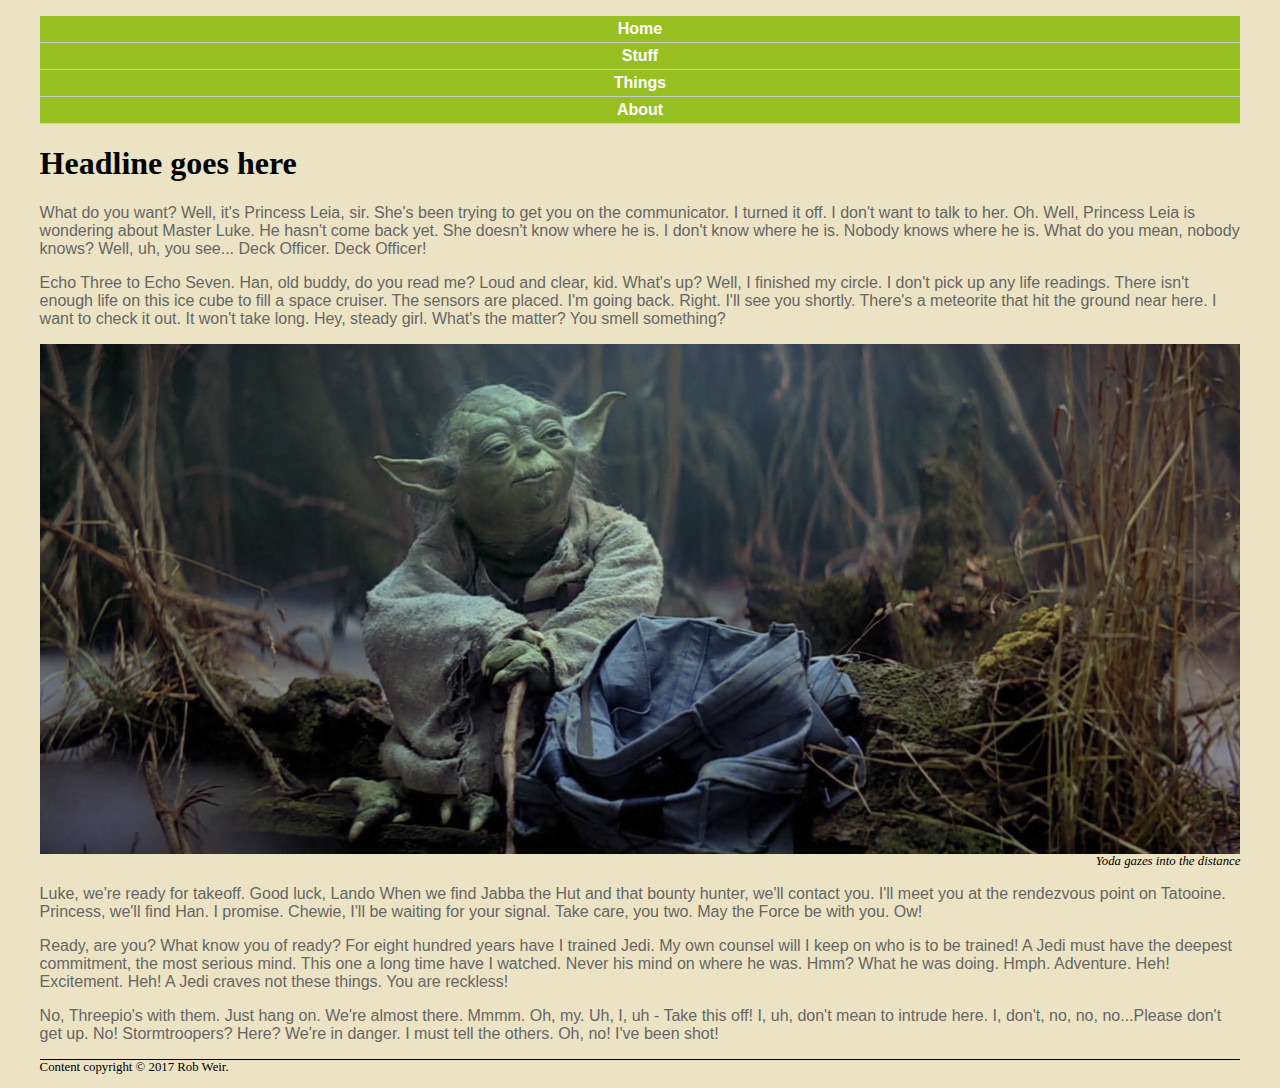
<file: css_example/index.html>
<!DOCTYPE html PUBLIC "-//W3C//DTD XHTML 1.0 Transitional//EN"
   "http://www.w3.org/TR/xhtml1/DTD/xhtml1-transitional.dtd">

<html xmlns="http://www.w3.org/1999/xhtml">

<head>
	<title>	Your page title goes here </title>
	<meta http-equiv="content-type" content="text/html;charset=utf-8" />
  <meta name="viewport" content="width=device-width, initial-scale=1">
  <link rel="stylesheet" type="text/css" href="style.css">

</head>

<body>
<!--This is a comment. It won't show up in your browser, only in the page source-->
  <div id="container">
    <ul id="nav">
        <li><a href="index.html">Home</a></li>
        <li><a href="#">Stuff</a></li>
        <li><a href="#">Things</a></li>
        <li><a href="#">About</a></li>
    </ul>

    <h1>Headline goes here</h1>

    <p>What do you want? Well, it's Princess Leia, sir. She's been trying to get you on the communicator. I turned it off. I don't want to talk to her. Oh. Well, Princess Leia is wondering about Master Luke. He hasn't come back yet. She doesn't know where he is. I don't know where he is. Nobody knows where he is. What do you mean, nobody knows? Well, uh, you see... Deck Officer. Deck Officer!</p>

    <p>Echo Three to Echo Seven. Han, old buddy, do you read me? Loud and clear, kid. What's up? Well, I finished my circle. I don't pick up any life readings. There isn't enough life on this ice cube to fill a space cruiser. The sensors are placed. I'm going back. Right. I'll see you shortly. There's a meteorite that hit the ground near here. I want to check it out. It won't take long. Hey, steady girl. What's the matter? You smell something?</p>

    <a href="mailto:weirr@missouri.edu">
        <img src="img/yoda.jpg" alt="A picture of Jedi Master Yoda" width="100%"/>
    </a>

    <p class="caption">Yoda gazes into the distance</p>

    <p>Luke, we're ready for takeoff. Good luck, Lando When we find Jabba the Hut and that bounty hunter, we'll contact you. I'll meet you at the rendezvous point on Tatooine. Princess, we'll find Han. I promise. Chewie, I'll be waiting for your signal. Take care, you two. May the Force be with you. Ow!</p>

    <p>Ready, are you? What know you of ready? For eight hundred years have I trained Jedi. My own counsel will I keep on who is to be trained! A Jedi must have the deepest commitment, the most serious mind. This one a long time have I watched. Never his mind on where he was. Hmm? What he was doing. Hmph. Adventure. Heh! Excitement. Heh! A Jedi craves not these things. You are reckless!</p>

    <p>No, Threepio's with them. Just hang on. We're almost there. Mmmm. Oh, my. Uh, I, uh - Take this off! I, uh, don't mean to intrude here. I, don't, no, no, no...Please don't get up. No! Stormtroopers? Here? We're in danger. I must tell the others. Oh, no! I've been shot!</p>

    <p id="footer">Content copyright &copy; 2017 Rob Weir.</p>
  <!-- end container div -->
  </div>
</body>

</html>
</file>
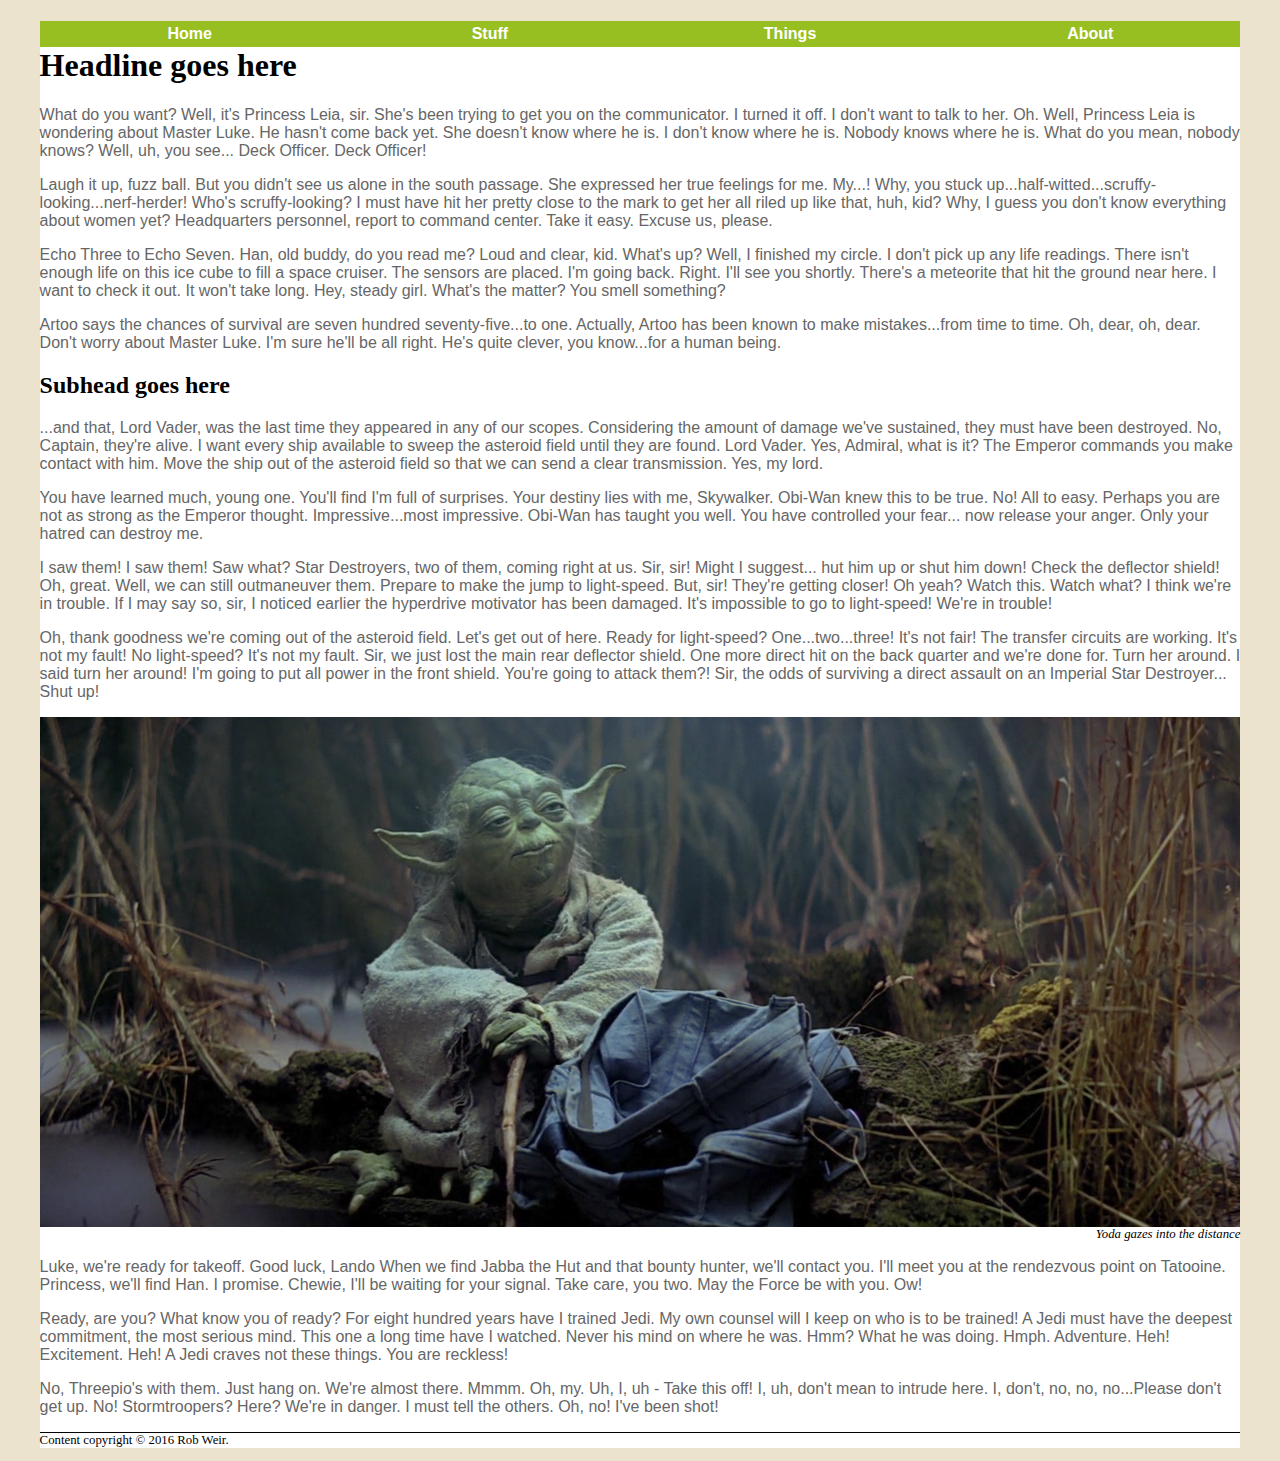
<file: google_fonts/index.html>
<!DOCTYPE html PUBLIC "-//W3C//DTD XHTML 1.0 Transitional//EN"
   "http://www.w3.org/TR/xhtml1/DTD/xhtml1-transitional.dtd">

<html xmlns="http://www.w3.org/1999/xhtml">

<head>
	<title>	Your page title goes here </title>
	<meta http-equiv="content-type" content="text/html;charset=utf-8" />
    <link rel="stylesheet" type="text/css" href="style.css">
    <!-- <style type="text/css">
        body {background-color:yellow;}
    </style> -->
</head>

<body>
<!--This is a comment. It won't show up in your browser, only in the page source-->
    <div id="container">

    <div id="header">
        <ul id="nav">
            <li><a href="index.html">Home</a></li>
            <li><a href="#">Stuff</a></li>
            <li><a href="#">Things</a></li>
            <li><a href="#">About</a></li>
        </ul>

        <h1>Headline goes here</h1>
    </div>
    <!-- end header div -->
    <p>What do you want? Well, it's Princess Leia, sir. She's been trying to get you on the communicator. I turned it off. I don't want to talk to her. Oh. Well, Princess Leia is wondering about Master Luke. He hasn't come back yet. She doesn't know where he is. I don't know where he is. Nobody knows where he is. What do you mean, nobody knows? Well, uh, you see... Deck Officer. Deck Officer!</p>

    <p>Laugh it up, fuzz ball. But you didn't see us alone in the south passage. She expressed her true feelings for me. My...! Why, you stuck up...half-witted...scruffy-looking...nerf-herder! Who's scruffy-looking? I must have hit her pretty close to the mark to get her all riled up like that, huh, kid? Why, I guess you don't know everything about women yet? Headquarters personnel, report to command center. Take it easy. Excuse us, please.</p>

    <p>Echo Three to Echo Seven. Han, old buddy, do you read me? Loud and clear, kid. What's up? Well, I finished my circle. I don't pick up any life readings. There isn't enough life on this ice cube to fill a space cruiser. The sensors are placed. I'm going back. Right. I'll see you shortly. There's a meteorite that hit the ground near here. I want to check it out. It won't take long. Hey, steady girl. What's the matter? You smell something?</p>

    <p>Artoo says the chances of survival are seven hundred seventy-five...to one. Actually, Artoo has been known to make mistakes...from time to time. Oh, dear, oh, dear. Don't worry about Master Luke. I'm sure he'll be all right. He's quite clever, you know...for a human being.</p>

    <h2>Subhead goes here</h2>

    <p>...and that, Lord Vader, was the last time they appeared in any of our scopes. Considering the amount of damage we've sustained, they must have been destroyed. No, Captain, they're alive. I want every ship available to sweep the asteroid field until they are found. Lord Vader. Yes, Admiral, what is it? The Emperor commands you make contact with him. Move the ship out of the asteroid field so that we can send a clear transmission. Yes, my lord.</p>

    <p>You have learned much, young one. You'll find I'm full of surprises. Your destiny lies with me, Skywalker. Obi-Wan knew this to be true. No! All to easy. Perhaps you are not as strong as the Emperor thought. Impressive...most impressive. Obi-Wan has taught you well. You have controlled your fear... now release your anger. Only your hatred can destroy me.</p>

    <p>I saw them! I saw them! Saw what? Star Destroyers, two of them, coming right at us. Sir, sir! Might I suggest... hut him up or shut him down! Check the deflector shield! Oh, great. Well, we can still outmaneuver them. Prepare to make the jump to light-speed. But, sir! They're getting closer! Oh yeah? Watch this. Watch what? I think we're in trouble. If I may say so, sir, I noticed earlier the hyperdrive motivator has been damaged. It's impossible to go to light-speed! We're in trouble!</p>

    <p>Oh, thank goodness we're coming out of the asteroid field. Let's get out of here. Ready for light-speed? One...two...three! It's not fair! The transfer circuits are working. It's not my fault! No light-speed? It's not my fault. Sir, we just lost the main rear deflector shield. One more direct hit on the back quarter and we're done for. Turn her around. I said turn her around! I'm going to put all power in the front shield. You're going to attack them?! Sir, the odds of surviving a direct assault on an Imperial Star Destroyer... Shut up!</p>

    <img src="img/yoda.jpg" alt="A picture of Jedi Master Yoda" width="100%" />

    <p class="caption">Yoda gazes into the distance<p>

    <p>Luke, we're ready for takeoff. Good luck, Lando When we find Jabba the Hut and that bounty hunter, we'll contact you. I'll meet you at the rendezvous point on Tatooine. Princess, we'll find Han. I promise. Chewie, I'll be waiting for your signal. Take care, you two. May the Force be with you. Ow!</p>

    <p>Ready, are you? What know you of ready? For eight hundred years have I trained Jedi. My own counsel will I keep on who is to be trained! A Jedi must have the deepest commitment, the most serious mind. This one a long time have I watched. Never his mind on where he was. Hmm? What he was doing. Hmph. Adventure. Heh! Excitement. Heh! A Jedi craves not these things. You are reckless!</p>

    <p>No, Threepio's with them. Just hang on. We're almost there. Mmmm. Oh, my. Uh, I, uh - Take this off! I, uh, don't mean to intrude here. I, don't, no, no, no...Please don't get up. No! Stormtroopers? Here? We're in danger. I must tell the others. Oh, no! I've been shot!</p>

    <p id="footer">Content copyright &copy; 2016 Rob Weir.</p>

    </div>
    <!-- end container div -->
</body>

</html>
</file>
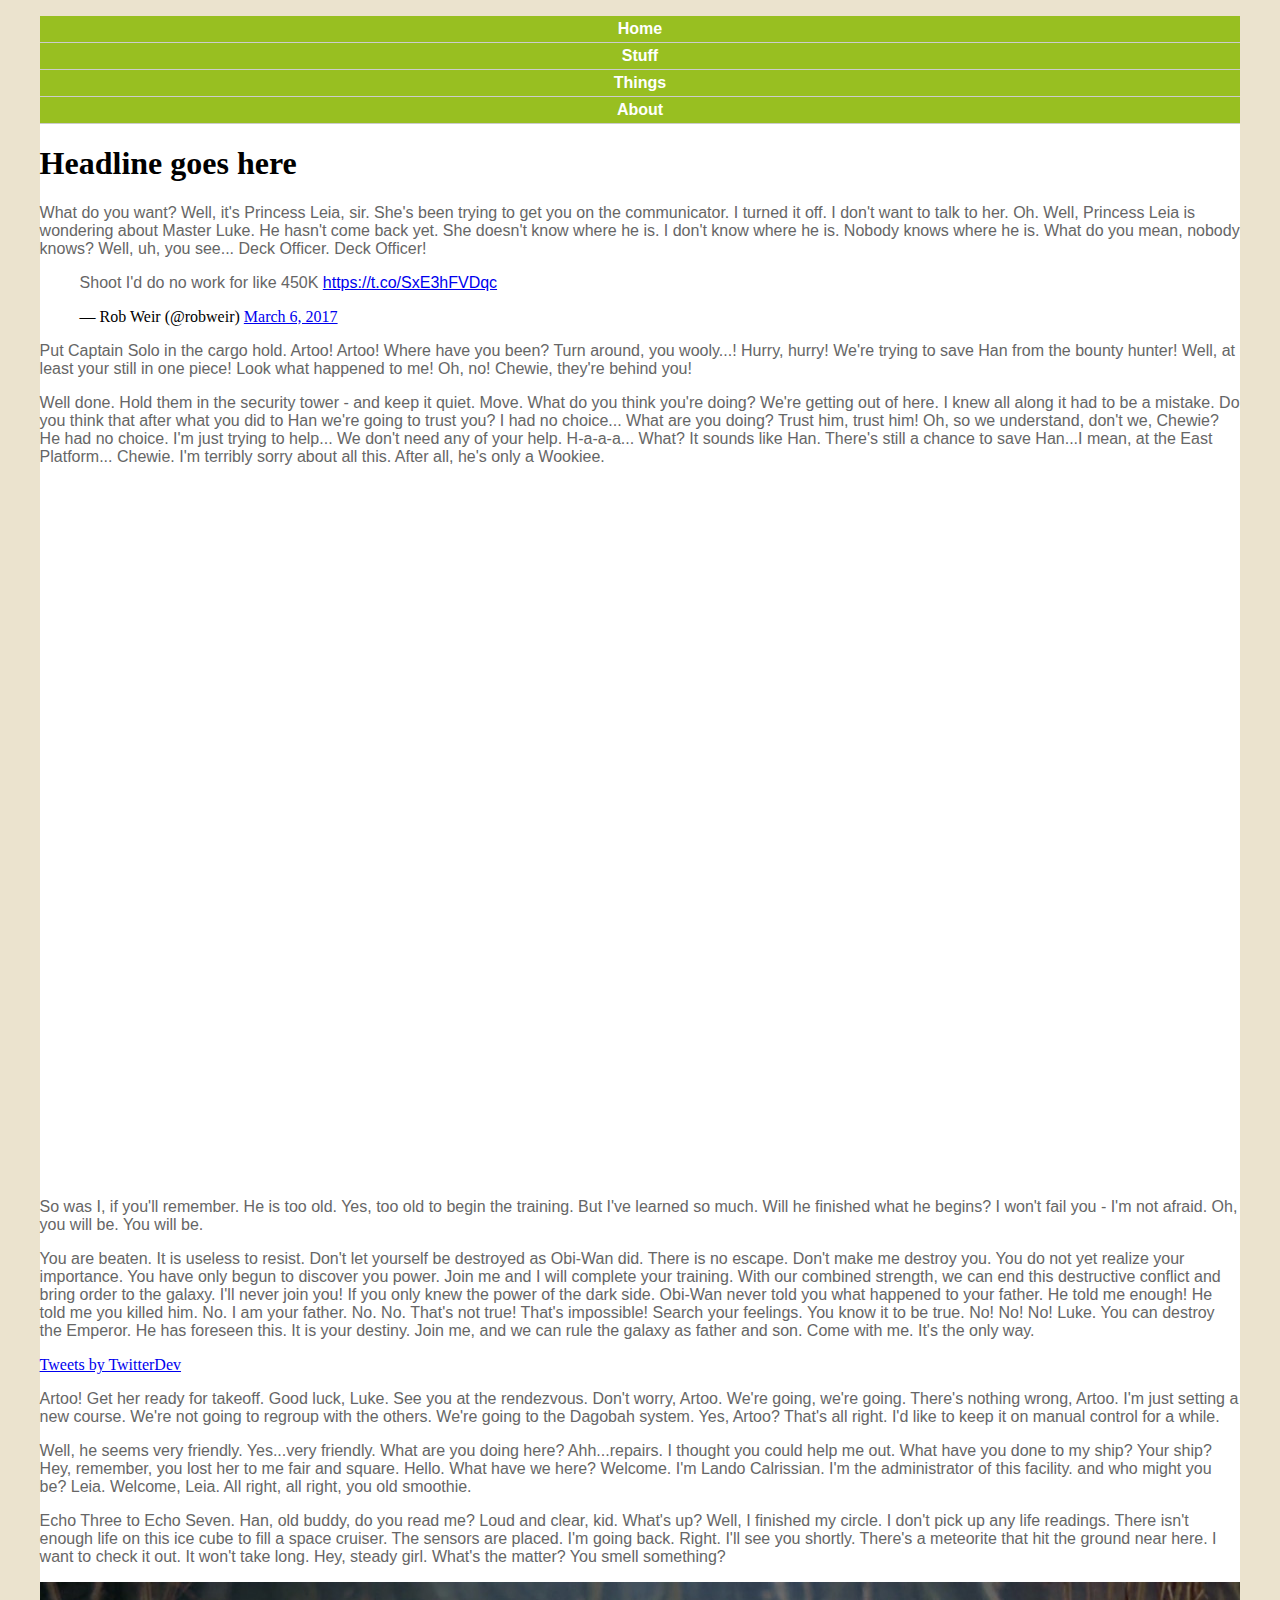
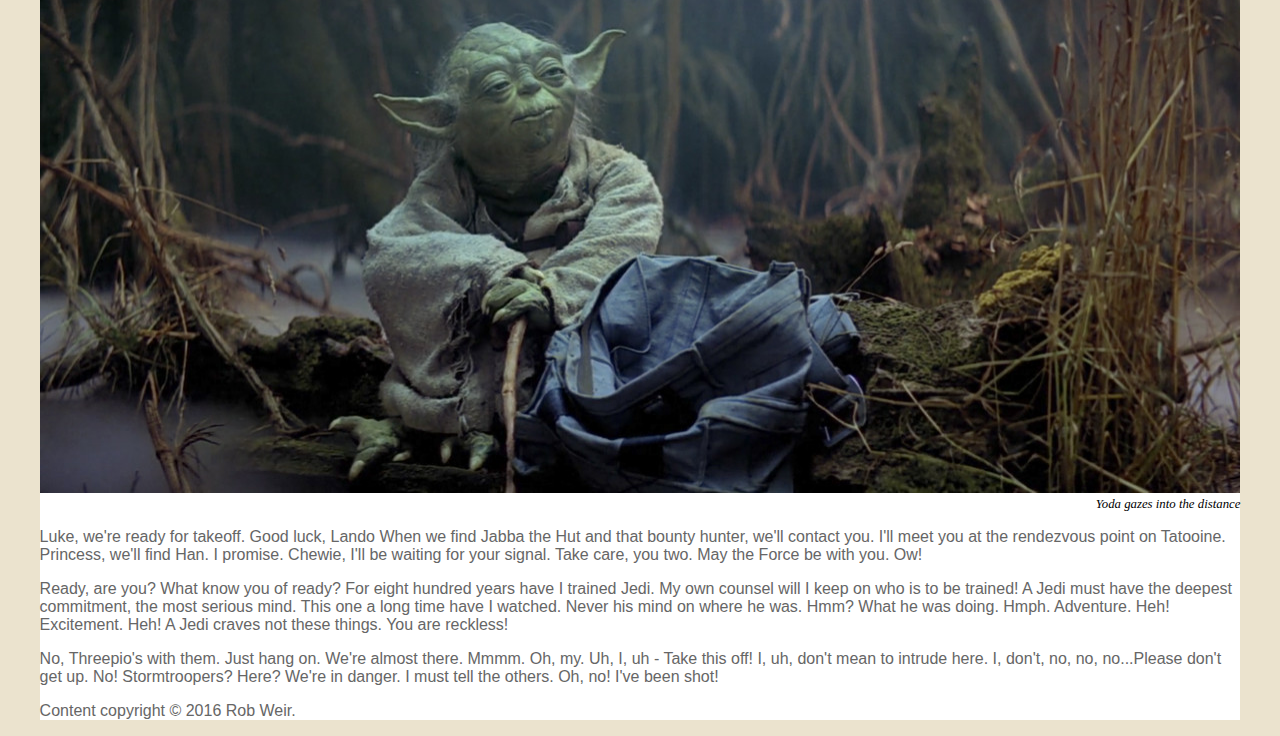
<file: w8-embedding_browser_testing/embedding_social/index.html>
<!DOCTYPE html>

<html>

<head>
	<title>	Your page title goes here </title>
    <meta charset="utf-8" />
    <meta name="viewport" content="width=device-width, initial-scale=1.0">
    <link href="style.css" rel="stylesheet" />

</head>

<body>
<!--This is a comment. It won't show up in your browser, only in the page source-->
  <div id="container">
    <ul id="nav">
        <li><a href="index.html">Home</a></li>
        <li><a href="#">Stuff</a></li>
        <li><a href="#">Things</a></li>
        <li><a href="#">About</a></li>
    </ul>

    <h1>Headline goes here</h1>

	<p>What do you want? Well, it's Princess Leia, sir. She's been trying to get you on the communicator. I turned it off. I don't want to talk to her. Oh. Well, Princess Leia is wondering about Master Luke. He hasn't come back yet. She doesn't know where he is. I don't know where he is. Nobody knows where he is. What do you mean, nobody knows? Well, uh, you see... Deck Officer. Deck Officer!</p>

	<blockquote class="twitter-tweet" data-lang="en"><p lang="en" dir="ltr">Shoot I&#39;d do no work for like 450K <a href="https://t.co/SxE3hFVDqc">https://t.co/SxE3hFVDqc</a></p>&mdash; Rob Weir (@robweir) <a href="https://twitter.com/robweir/status/838803637715550208">March 6, 2017</a></blockquote>
<script async src="//platform.twitter.com/widgets.js" charset="utf-8"></script>

    <p>Put Captain Solo in the cargo hold. Artoo! Artoo! Where have you been? Turn around, you wooly...! Hurry, hurry! We're trying to save Han from the bounty hunter! Well, at least your still in one piece! Look what happened to me! Oh, no! Chewie, they're behind you!</p>

    <p>Well done. Hold them in the security tower - and keep it quiet. Move. What do you think you're doing? We're getting out of here. I knew all along it had to be a mistake. Do you think that after what you did to Han we're going to trust you? I had no choice... What are you doing? Trust him, trust him! Oh, so we understand, don't we, Chewie? He had no choice. I'm just trying to help... We don't need any of your help. H-a-a-a... What? It sounds like Han. There's still a chance to save Han...I mean, at the East Platform... Chewie. I'm terribly sorry about all this. After all, he's only a Wookiee.</p>

		<div class="videoWrapper">
			<iframe width="1280" height="720" src="https://www.youtube.com/embed/frdj1zb9sMY?rel=0" frameborder="0" allowfullscreen></iframe>
		</div>

    <p>So was I, if you'll remember. He is too old. Yes, too old to begin the training. But I've learned so much. Will he finished what he begins? I won't fail you - I'm not afraid. Oh, you will be. You will be.</p>

    <p>You are beaten. It is useless to resist. Don't let yourself be destroyed as Obi-Wan did. There is no escape. Don't make me destroy you. You do not yet realize your importance. You have only begun to discover you power. Join me and I will complete your training. With our combined strength, we can end this destructive conflict and bring order to the galaxy. I'll never join you! If you only knew the power of the dark side. Obi-Wan never told you what happened to your father. He told me enough! He told me you killed him. No. I am your father. No. No. That's not true! That's impossible! Search your feelings. You know it to be true. No! No! No! Luke. You can destroy the Emperor. He has foreseen this. It is your destiny. Join me, and we can rule the galaxy as father and son. Come with me. It's the only way.</p>

		<a class="twitter-timeline" href="https://twitter.com/TwitterDev">Tweets by TwitterDev</a> <script async src="//platform.twitter.com/widgets.js" charset="utf-8"></script>

    <p>Artoo! Get her ready for takeoff. Good luck, Luke. See you at the rendezvous. Don't worry, Artoo. We're going, we're going. There's nothing wrong, Artoo. I'm just setting a new course. We're not going to regroup with the others. We're going to the Dagobah system. Yes, Artoo? That's all right. I'd like to keep it on manual control for a while.</p>

    <p>Well, he seems very friendly. Yes...very friendly. What are you doing here? Ahh...repairs. I thought you could help me out. What have you done to my ship? Your ship? Hey, remember, you lost her to me fair and square. Hello. What have we here? Welcome. I'm Lando Calrissian. I'm the administrator of this facility. and who might you be? Leia. Welcome, Leia. All right, all right, you old smoothie.</p>

    <p>Echo Three to Echo Seven. Han, old buddy, do you read me? Loud and clear, kid. What's up? Well, I finished my circle. I don't pick up any life readings. There isn't enough life on this ice cube to fill a space cruiser. The sensors are placed. I'm going back. Right. I'll see you shortly. There's a meteorite that hit the ground near here. I want to check it out. It won't take long. Hey, steady girl. What's the matter? You smell something?</p>

    <a href="#">
      <img src="img/yoda.jpg" alt="A picture of Jedi Master Yoda" width="100%" />
    </a>

    <p class="caption">Yoda gazes into the distance<p>

    <p>Luke, we're ready for takeoff. Good luck, Lando When we find Jabba the Hut and that bounty hunter, we'll contact you. I'll meet you at the rendezvous point on Tatooine. Princess, we'll find Han. I promise. Chewie, I'll be waiting for your signal. Take care, you two. May the Force be with you. Ow!</p>

    <p>Ready, are you? What know you of ready? For eight hundred years have I trained Jedi. My own counsel will I keep on who is to be trained! A Jedi must have the deepest commitment, the most serious mind. This one a long time have I watched. Never his mind on where he was. Hmm? What he was doing. Hmph. Adventure. Heh! Excitement. Heh! A Jedi craves not these things. You are reckless!</p>

    <p>No, Threepio's with them. Just hang on. We're almost there. Mmmm. Oh, my. Uh, I, uh - Take this off! I, uh, don't mean to intrude here. I, don't, no, no, no...Please don't get up. No! Stormtroopers? Here? We're in danger. I must tell the others. Oh, no! I've been shot!</p>

    <p id="footer">Content copyright &copy; 2016 Rob Weir.</p>
  </div><!--closing container div-->
</body>

</html>
</file>
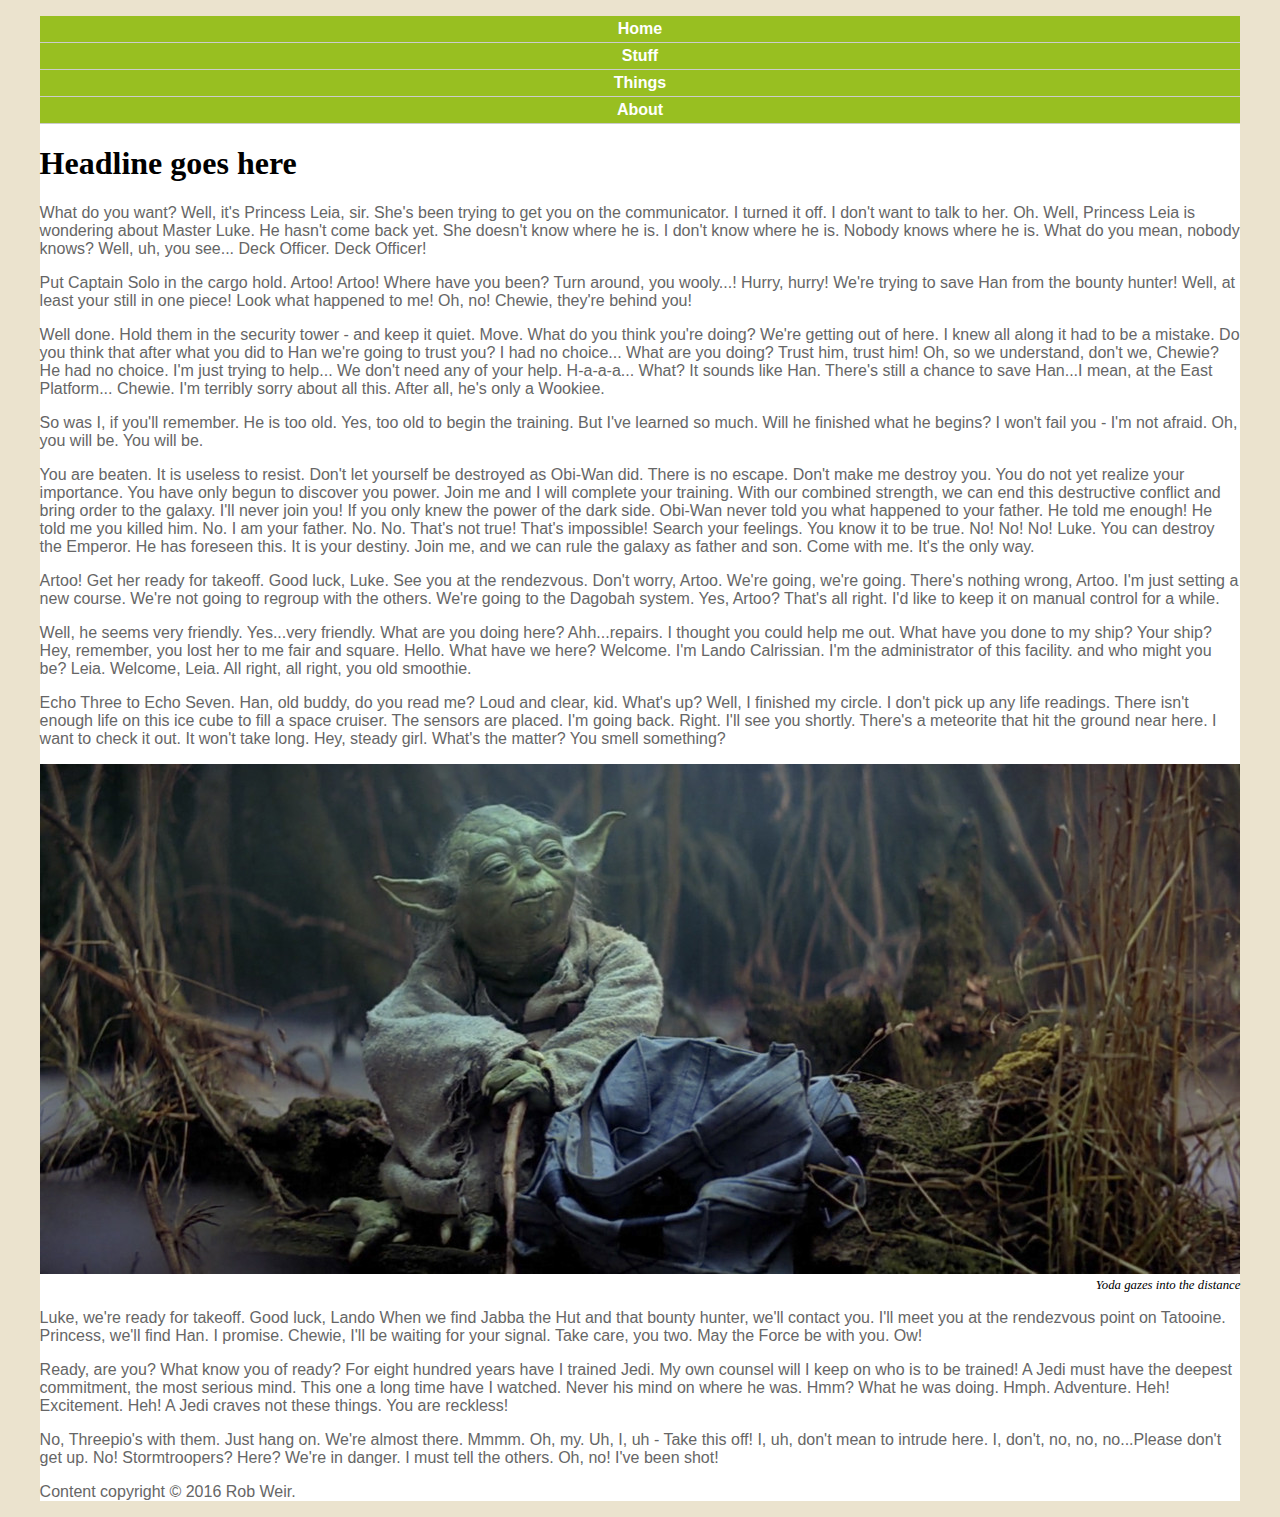
<file: w8-embedding_browser_testing/widths-classes/index.html>
<!DOCTYPE html>

<html>

<head>
	<title>	Your page title goes here </title>
    <meta charset="utf-8" />
    <meta name="viewport" content="width=device-width, initial-scale=1.0">
    <link href="style.css" rel="stylesheet" />

</head>

<body>
<!--This is a comment. It won't show up in your browser, only in the page source-->
  <div id="container">
    <ul id="nav">
        <li><a href="index.html">Home</a></li>
        <li><a href="#">Stuff</a></li>
        <li><a href="#">Things</a></li>
        <li><a href="#">About</a></li>
    </ul>

    <h1>Headline goes here</h1>

	<p>What do you want? Well, it's Princess Leia, sir. She's been trying to get you on the communicator. I turned it off. I don't want to talk to her. Oh. Well, Princess Leia is wondering about Master Luke. He hasn't come back yet. She doesn't know where he is. I don't know where he is. Nobody knows where he is. What do you mean, nobody knows? Well, uh, you see... Deck Officer. Deck Officer!</p>


    <p>Put Captain Solo in the cargo hold. Artoo! Artoo! Where have you been? Turn around, you wooly...! Hurry, hurry! We're trying to save Han from the bounty hunter! Well, at least your still in one piece! Look what happened to me! Oh, no! Chewie, they're behind you!</p>


    <p>Well done. Hold them in the security tower - and keep it quiet. Move. What do you think you're doing? We're getting out of here. I knew all along it had to be a mistake. Do you think that after what you did to Han we're going to trust you? I had no choice... What are you doing? Trust him, trust him! Oh, so we understand, don't we, Chewie? He had no choice. I'm just trying to help... We don't need any of your help. H-a-a-a... What? It sounds like Han. There's still a chance to save Han...I mean, at the East Platform... Chewie. I'm terribly sorry about all this. After all, he's only a Wookiee.</p>

    <p>So was I, if you'll remember. He is too old. Yes, too old to begin the training. But I've learned so much. Will he finished what he begins? I won't fail you - I'm not afraid. Oh, you will be. You will be.</p>

    <p>You are beaten. It is useless to resist. Don't let yourself be destroyed as Obi-Wan did. There is no escape. Don't make me destroy you. You do not yet realize your importance. You have only begun to discover you power. Join me and I will complete your training. With our combined strength, we can end this destructive conflict and bring order to the galaxy. I'll never join you! If you only knew the power of the dark side. Obi-Wan never told you what happened to your father. He told me enough! He told me you killed him. No. I am your father. No. No. That's not true! That's impossible! Search your feelings. You know it to be true. No! No! No! Luke. You can destroy the Emperor. He has foreseen this. It is your destiny. Join me, and we can rule the galaxy as father and son. Come with me. It's the only way.</p>

    <p>Artoo! Get her ready for takeoff. Good luck, Luke. See you at the rendezvous. Don't worry, Artoo. We're going, we're going. There's nothing wrong, Artoo. I'm just setting a new course. We're not going to regroup with the others. We're going to the Dagobah system. Yes, Artoo? That's all right. I'd like to keep it on manual control for a while.</p>

    <p>Well, he seems very friendly. Yes...very friendly. What are you doing here? Ahh...repairs. I thought you could help me out. What have you done to my ship? Your ship? Hey, remember, you lost her to me fair and square. Hello. What have we here? Welcome. I'm Lando Calrissian. I'm the administrator of this facility. and who might you be? Leia. Welcome, Leia. All right, all right, you old smoothie.</p>

    <p>Echo Three to Echo Seven. Han, old buddy, do you read me? Loud and clear, kid. What's up? Well, I finished my circle. I don't pick up any life readings. There isn't enough life on this ice cube to fill a space cruiser. The sensors are placed. I'm going back. Right. I'll see you shortly. There's a meteorite that hit the ground near here. I want to check it out. It won't take long. Hey, steady girl. What's the matter? You smell something?</p>

    <a href="#">
      <img src="img/yoda.jpg" alt="A picture of Jedi Master Yoda" width="100%" />
    </a>

    <p class="caption">Yoda gazes into the distance<p>

    <p>Luke, we're ready for takeoff. Good luck, Lando When we find Jabba the Hut and that bounty hunter, we'll contact you. I'll meet you at the rendezvous point on Tatooine. Princess, we'll find Han. I promise. Chewie, I'll be waiting for your signal. Take care, you two. May the Force be with you. Ow!</p>

    <p>Ready, are you? What know you of ready? For eight hundred years have I trained Jedi. My own counsel will I keep on who is to be trained! A Jedi must have the deepest commitment, the most serious mind. This one a long time have I watched. Never his mind on where he was. Hmm? What he was doing. Hmph. Adventure. Heh! Excitement. Heh! A Jedi craves not these things. You are reckless!</p>

    <p>No, Threepio's with them. Just hang on. We're almost there. Mmmm. Oh, my. Uh, I, uh - Take this off! I, uh, don't mean to intrude here. I, don't, no, no, no...Please don't get up. No! Stormtroopers? Here? We're in danger. I must tell the others. Oh, no! I've been shot!</p>

    <p id="footer">Content copyright &copy; 2016 Rob Weir.</p>
  </div><!--closing container div-->
</body>

</html>
</file>
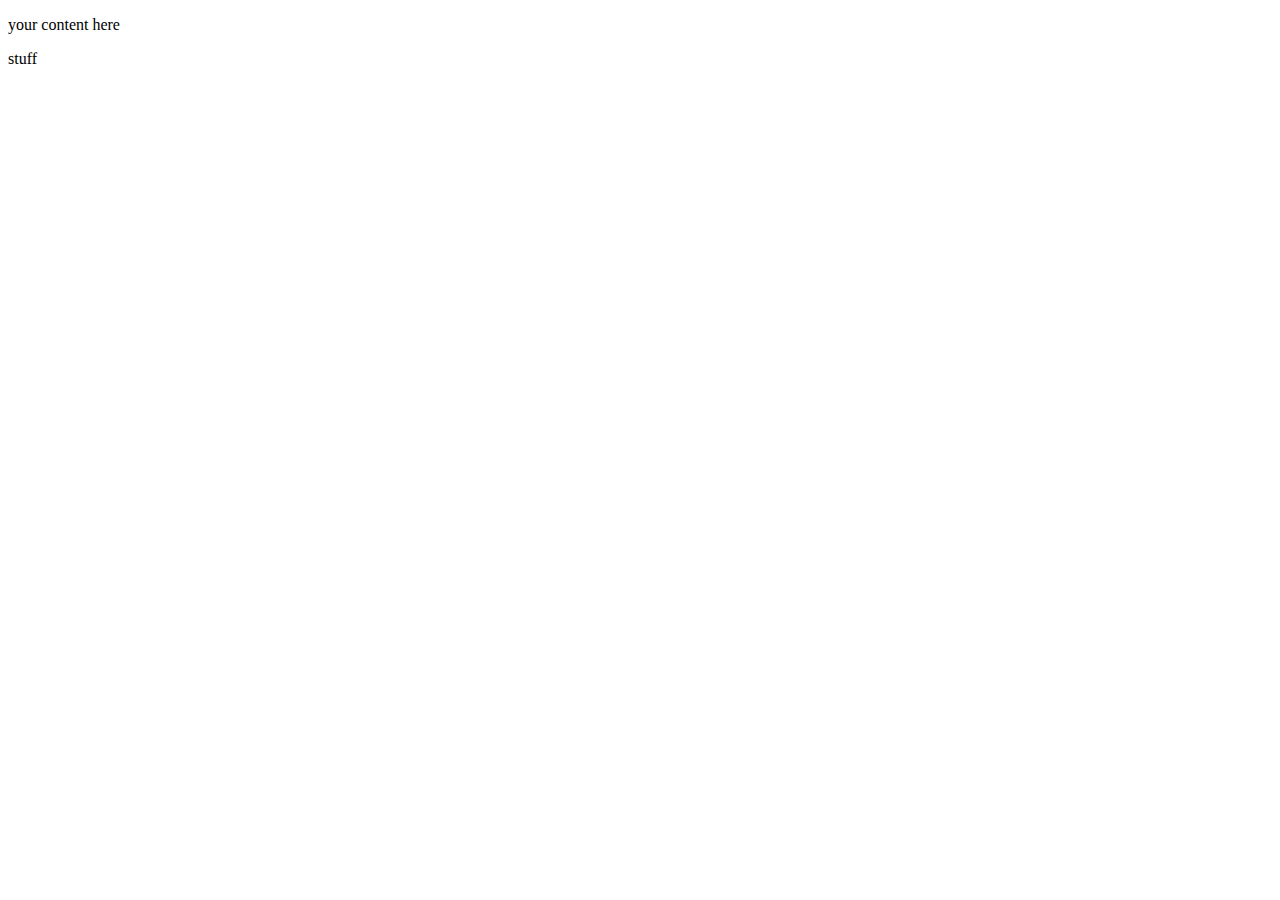
<file: index2.html>
<!DOCTYPE html PUBLIC "-//W3C//DTD XHTML 1.0 Transitional//EN"
   "http://www.w3.org/TR/xhtml1/DTD/xhtml1-transitional.dtd">

<html xmlns="http://www.w3.org/1999/xhtml">

<head>
	<title>	Your page title goes here </title>
	<meta http-equiv="content-type"
		content="text/html;charset=utf-8" />
</head>

<body>
<!--This is a comment. It won't show up in your browser, only in the page source-->
	<p> your content here</p>
  <p>stuff</p>

</body>

</html>
</file>
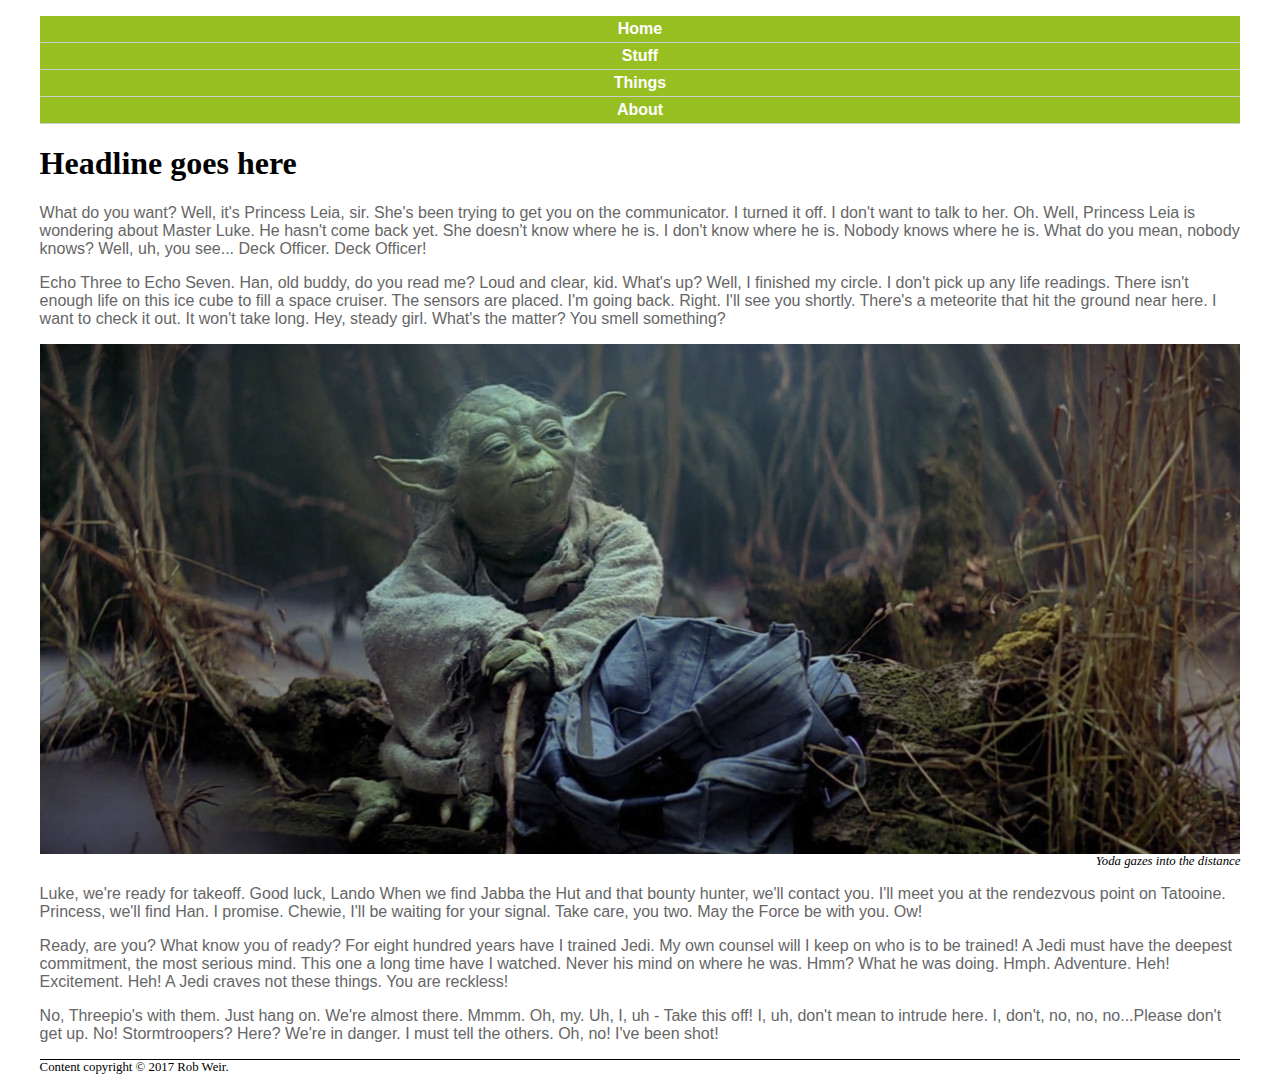
<file: css_example/finished.html>
<!DOCTYPE html PUBLIC "-//W3C//DTD XHTML 1.0 Transitional//EN"
   "http://www.w3.org/TR/xhtml1/DTD/xhtml1-transitional.dtd">

<html xmlns="http://www.w3.org/1999/xhtml">

<head>
	<title>	Your page title goes here </title>
	<meta http-equiv="content-type" content="text/html;charset=utf-8" />
  <meta name="viewport" content="width=device-width, initial-scale=1">
  <link rel="stylesheet" type="text/css" href="finished.css">
    <!-- <style type="text/css">
        body {background-color:yellow;}
    </style> -->
</head>

<body>
<!--This is a comment. It won't show up in your browser, only in the page source-->
    <div id="container">

    <div id="header">
        <ul id="nav">
            <li><a href="index.html">Home</a></li>
            <li><a href="#">Stuff</a></li>
            <li><a href="#">Things</a></li>
            <li><a href="#">About</a></li>
        </ul>

        <h1>Headline goes here</h1>
    </div>
    <!-- end header div -->
    <p>What do you want? Well, it's Princess Leia, sir. She's been trying to get you on the communicator. I turned it off. I don't want to talk to her. Oh. Well, Princess Leia is wondering about Master Luke. He hasn't come back yet. She doesn't know where he is. I don't know where he is. Nobody knows where he is. What do you mean, nobody knows? Well, uh, you see... Deck Officer. Deck Officer!</p>

    <p>Echo Three to Echo Seven. Han, old buddy, do you read me? Loud and clear, kid. What's up? Well, I finished my circle. I don't pick up any life readings. There isn't enough life on this ice cube to fill a space cruiser. The sensors are placed. I'm going back. Right. I'll see you shortly. There's a meteorite that hit the ground near here. I want to check it out. It won't take long. Hey, steady girl. What's the matter? You smell something?</p>

    <a href="mailto:weirr@missouri.edu">
        <img src="img/yoda.jpg" alt="A picture of Jedi Master Yoda" width="100%"/>
    </a>

    <p class="caption">Yoda gazes into the distance<p>

    <p>Luke, we're ready for takeoff. Good luck, Lando When we find Jabba the Hut and that bounty hunter, we'll contact you. I'll meet you at the rendezvous point on Tatooine. Princess, we'll find Han. I promise. Chewie, I'll be waiting for your signal. Take care, you two. May the Force be with you. Ow!</p>

    <p>Ready, are you? What know you of ready? For eight hundred years have I trained Jedi. My own counsel will I keep on who is to be trained! A Jedi must have the deepest commitment, the most serious mind. This one a long time have I watched. Never his mind on where he was. Hmm? What he was doing. Hmph. Adventure. Heh! Excitement. Heh! A Jedi craves not these things. You are reckless!</p>

    <p>No, Threepio's with them. Just hang on. We're almost there. Mmmm. Oh, my. Uh, I, uh - Take this off! I, uh, don't mean to intrude here. I, don't, no, no, no...Please don't get up. No! Stormtroopers? Here? We're in danger. I must tell the others. Oh, no! I've been shot!</p>

    <p id="footer">Content copyright &copy; 2017 Rob Weir.</p>

    </div>
    <!-- end container div -->
</body>

</html>
</file>
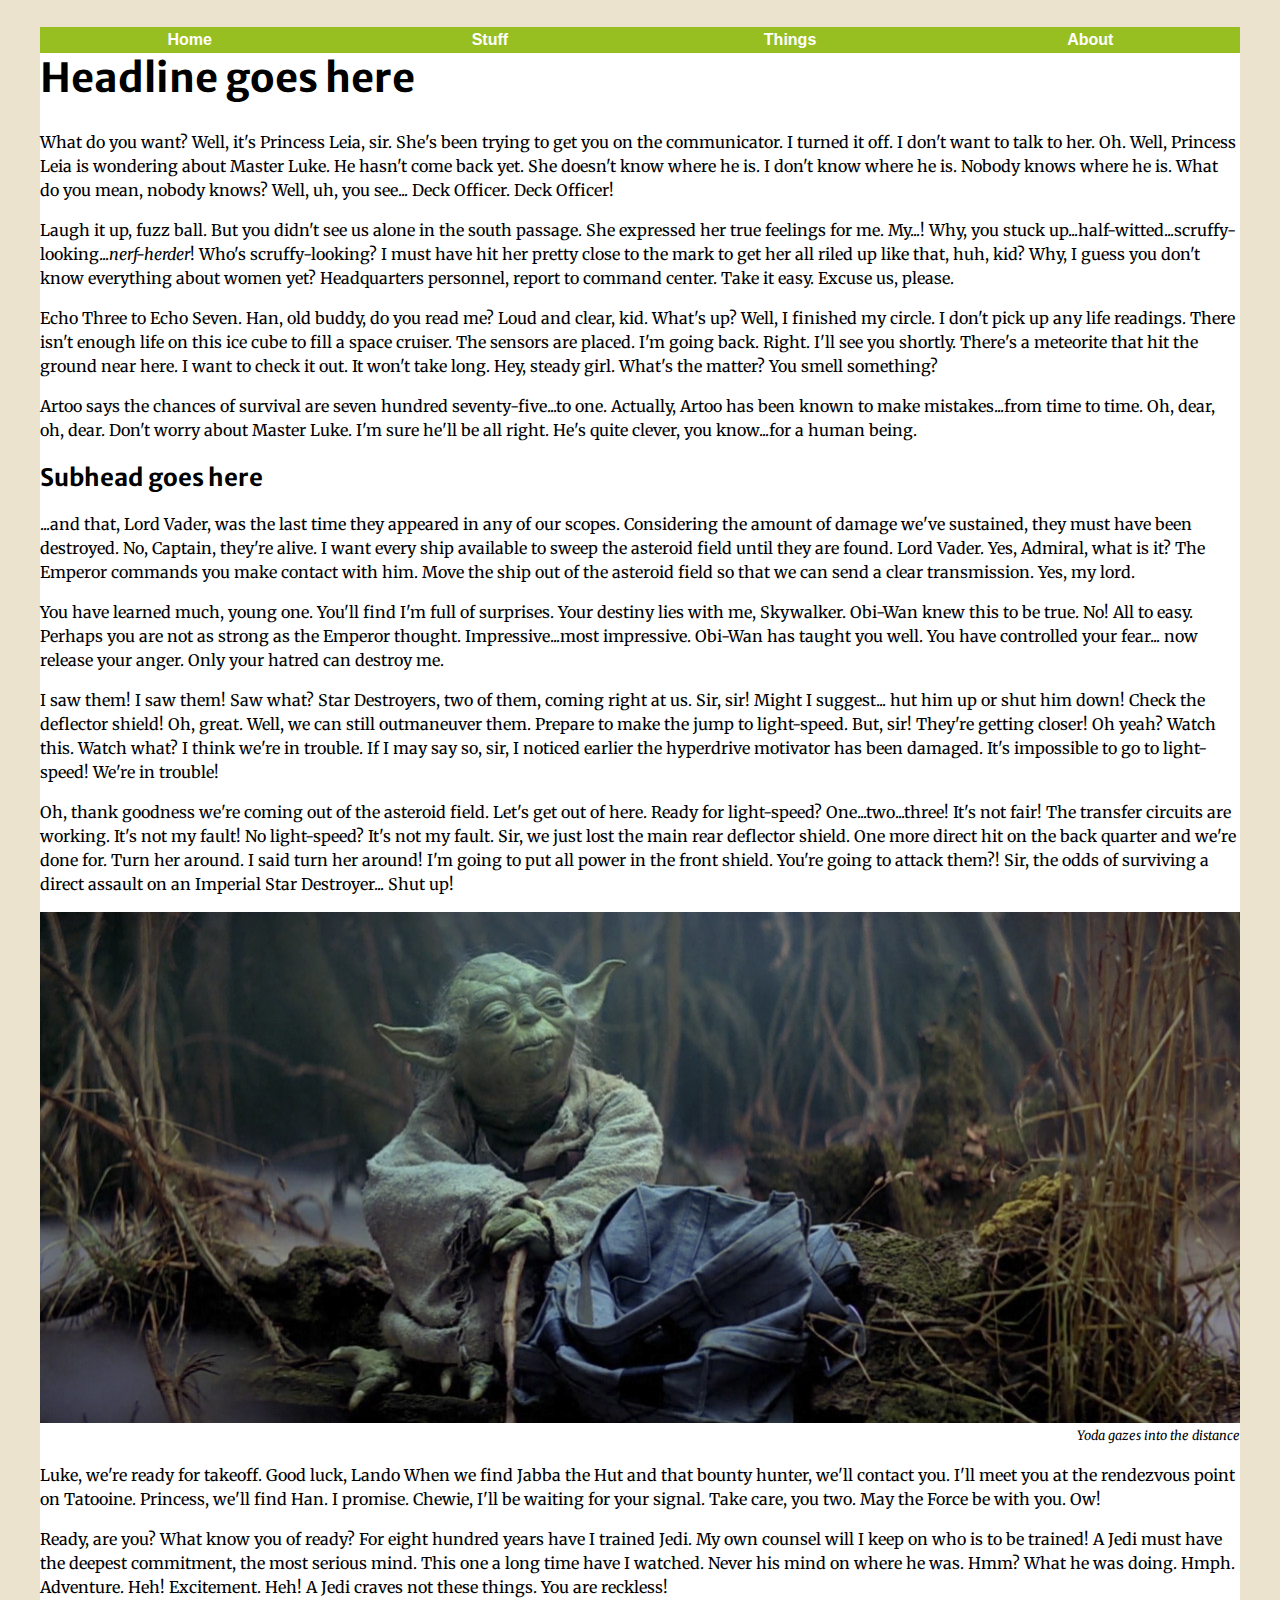
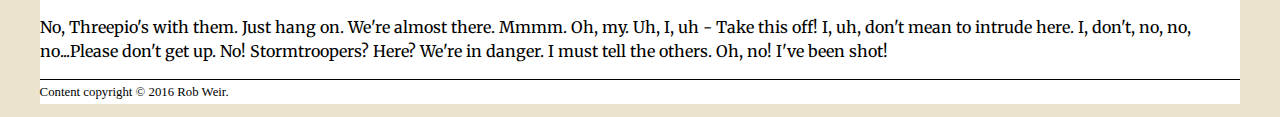
<file: google_fonts/finished.html>
<!DOCTYPE html PUBLIC "-//W3C//DTD XHTML 1.0 Transitional//EN"
   "http://www.w3.org/TR/xhtml1/DTD/xhtml1-transitional.dtd">

<html xmlns="http://www.w3.org/1999/xhtml">

<head>
	<title>	Your page title goes here </title>
	<meta http-equiv="content-type" content="text/html;charset=utf-8" />
    <link href="https://fonts.googleapis.com/css?family=Merriweather+Sans:400,700|Merriweather:400,400i,700,700i" rel="stylesheet">
    <link rel="stylesheet" type="text/css" href="finished.css">
    <!-- <style type="text/css">
        body {background-color:yellow;}
    </style> -->
</head>

<body>
<!--This is a comment. It won't show up in your browser, only in the page source-->
    <div id="container">

    <div id="header">
        <ul id="nav">
            <li><a href="index.html">Home</a></li>
            <li><a href="#">Stuff</a></li>
            <li><a href="#">Things</a></li>
            <li><a href="#">About</a></li>
        </ul>

        <h1>Headline goes here</h1>
    </div>
    <!-- end header div -->
    <p>What do you want? Well, it's Princess Leia, sir. She's been trying to get you on the communicator. I turned it off. I don't want to talk to her. Oh. Well, Princess Leia is wondering about Master Luke. He hasn't come back yet. She doesn't know where he is. I don't know where he is. Nobody knows where he is. What do you mean, nobody knows? Well, uh, you see... Deck Officer. Deck Officer!</p>

    <p>Laugh it up, fuzz ball. But you didn't see us alone in the south passage. She expressed her true feelings for me. My...! Why, you stuck up...half-witted...scruffy-looking...<em>nerf-herder</em>! Who's scruffy-looking? I must have hit her pretty close to the mark to get her all riled up like that, huh, kid? Why, I guess you don't know everything about women yet? Headquarters personnel, report to command center. Take it easy. Excuse us, please.</p>

    <p>Echo Three to Echo Seven. Han, old buddy, do you read me? Loud and clear, kid. What's up? Well, I finished my circle. I don't pick up any life readings. There isn't enough life on this ice cube to fill a space cruiser. The sensors are placed. I'm going back. Right. I'll see you shortly. There's a meteorite that hit the ground near here. I want to check it out. It won't take long. Hey, steady girl. What's the matter? You smell something?</p>

    <p>Artoo says the chances of survival are seven hundred seventy-five...to one. Actually, Artoo has been known to make mistakes...from time to time. Oh, dear, oh, dear. Don't worry about Master Luke. I'm sure he'll be all right. He's quite clever, you know...for a human being.</p>

    <h2>Subhead goes here</h2>

    <p>...and that, Lord Vader, was the last time they appeared in any of our scopes. Considering the amount of damage we've sustained, they must have been destroyed. No, Captain, they're alive. I want every ship available to sweep the asteroid field until they are found. Lord Vader. Yes, Admiral, what is it? The Emperor commands you make contact with him. Move the ship out of the asteroid field so that we can send a clear transmission. Yes, my lord.</p>

    <p>You have learned much, young one. You'll find I'm full of surprises. Your destiny lies with me, Skywalker. Obi-Wan knew this to be true. No! All to easy. Perhaps you are not as strong as the Emperor thought. Impressive...most impressive. Obi-Wan has taught you well. You have controlled your fear... now release your anger. Only your hatred can destroy me.</p>

    <p>I saw them! I saw them! Saw what? Star Destroyers, two of them, coming right at us. Sir, sir! Might I suggest... hut him up or shut him down! Check the deflector shield! Oh, great. Well, we can still outmaneuver them. Prepare to make the jump to light-speed. But, sir! They're getting closer! Oh yeah? Watch this. Watch what? I think we're in trouble. If I may say so, sir, I noticed earlier the hyperdrive motivator has been damaged. It's impossible to go to light-speed! We're in trouble!</p>

    <p>Oh, thank goodness we're coming out of the asteroid field. Let's get out of here. Ready for light-speed? One...two...three! It's not fair! The transfer circuits are working. It's not my fault! No light-speed? It's not my fault. Sir, we just lost the main rear deflector shield. One more direct hit on the back quarter and we're done for. Turn her around. I said turn her around! I'm going to put all power in the front shield. You're going to attack them?! Sir, the odds of surviving a direct assault on an Imperial Star Destroyer... Shut up!</p>

    <img src="img/yoda.jpg" alt="A picture of Jedi Master Yoda" width="100%" />

    <p class="caption">Yoda gazes into the distance<p>

    <p>Luke, we're ready for takeoff. Good luck, Lando When we find Jabba the Hut and that bounty hunter, we'll contact you. I'll meet you at the rendezvous point on Tatooine. Princess, we'll find Han. I promise. Chewie, I'll be waiting for your signal. Take care, you two. May the Force be with you. Ow!</p>

    <p>Ready, are you? What know you of ready? For eight hundred years have I trained Jedi. My own counsel will I keep on who is to be trained! A Jedi must have the deepest commitment, the most serious mind. This one a long time have I watched. Never his mind on where he was. Hmm? What he was doing. Hmph. Adventure. Heh! Excitement. Heh! A Jedi craves not these things. You are reckless!</p>

    <p>No, Threepio's with them. Just hang on. We're almost there. Mmmm. Oh, my. Uh, I, uh - Take this off! I, uh, don't mean to intrude here. I, don't, no, no, no...Please don't get up. No! Stormtroopers? Here? We're in danger. I must tell the others. Oh, no! I've been shot!</p>

    <p id="footer">Content copyright &copy; 2016 Rob Weir.</p>

    </div>
    <!-- end container div -->
</body>

</html>
</file>
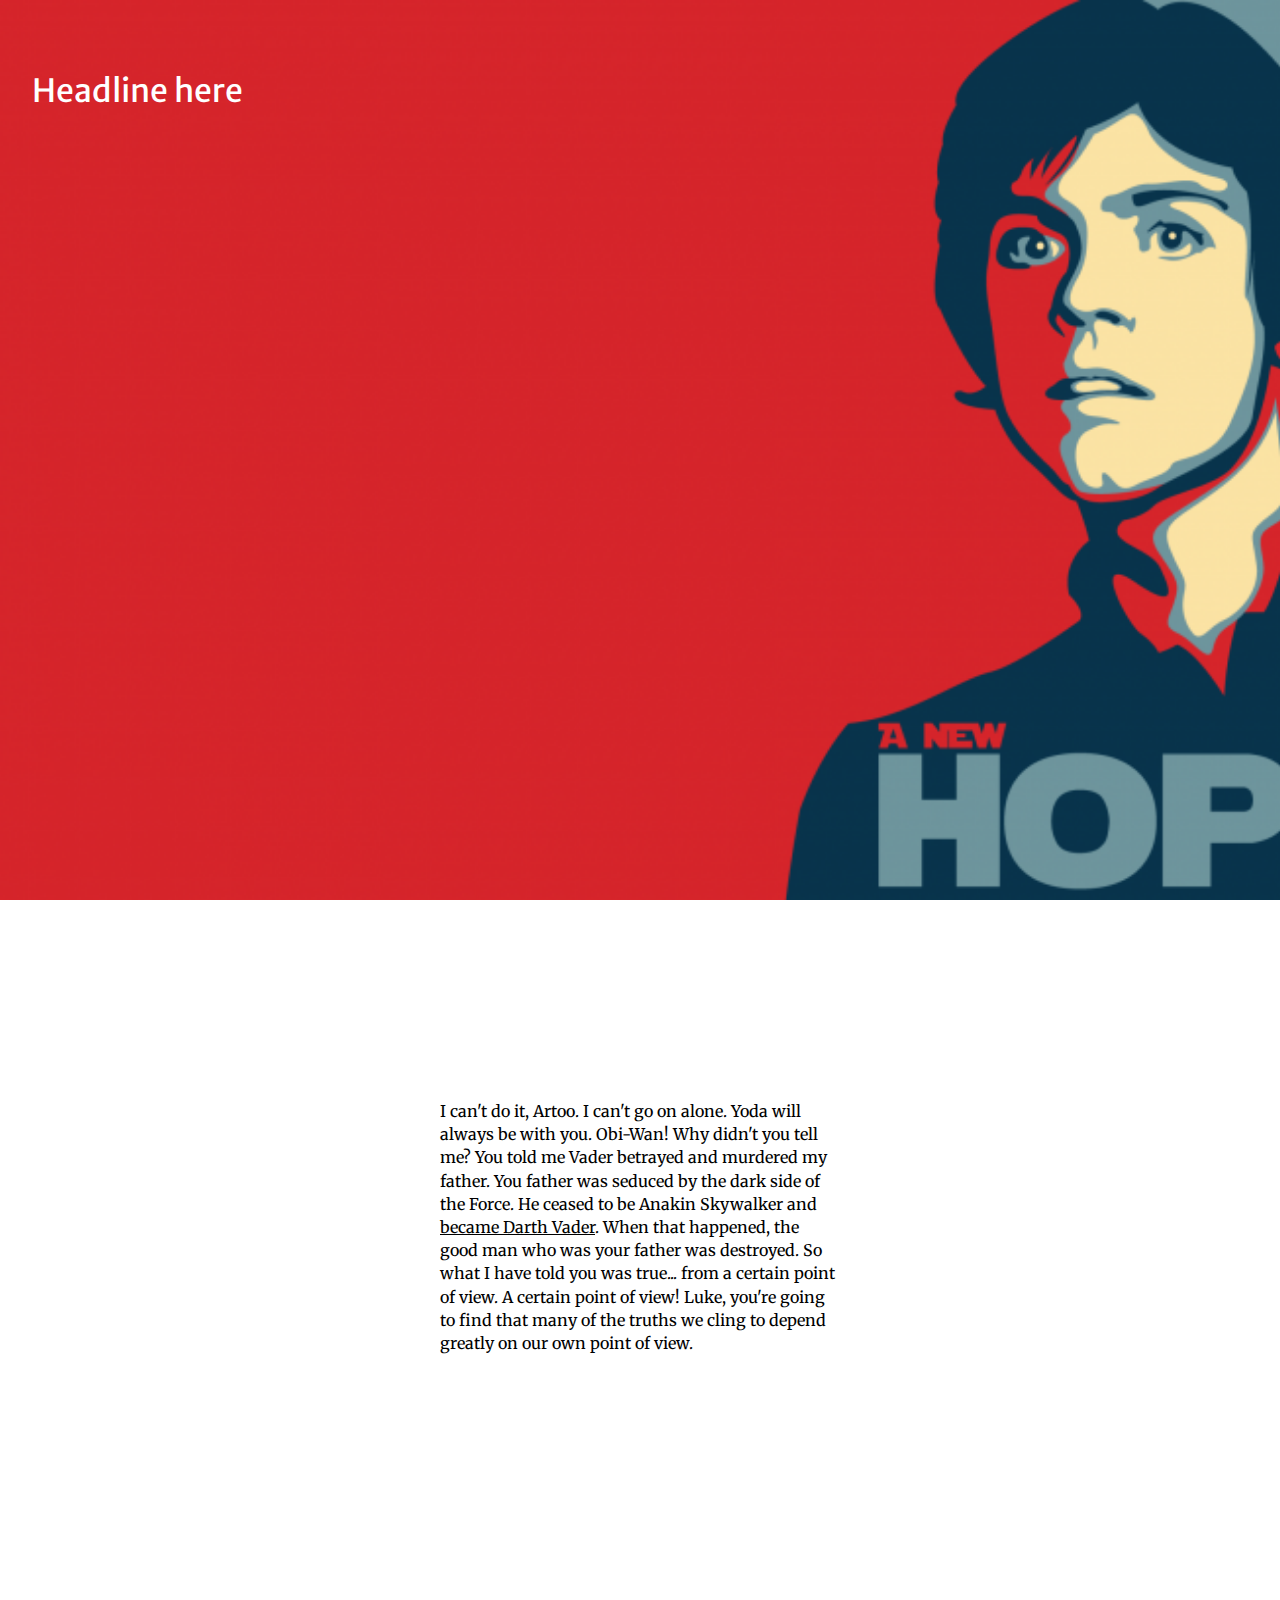
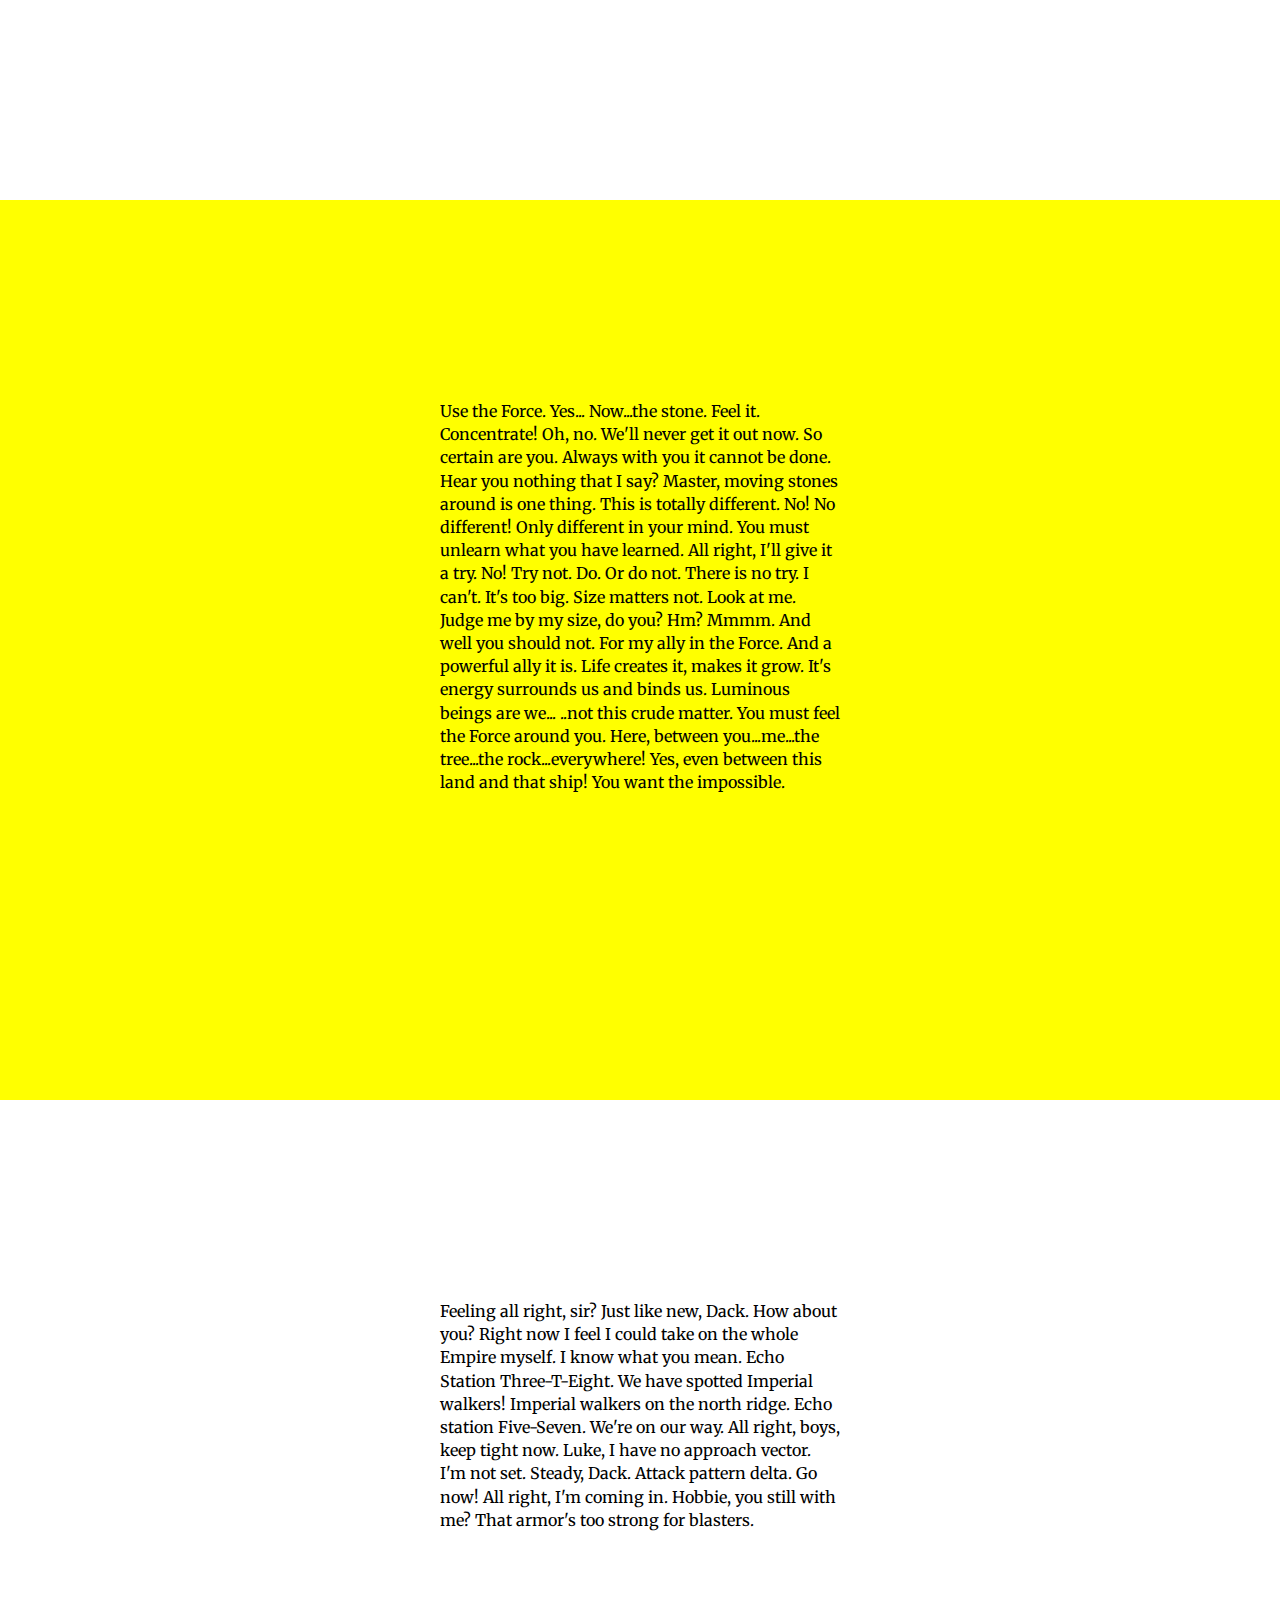
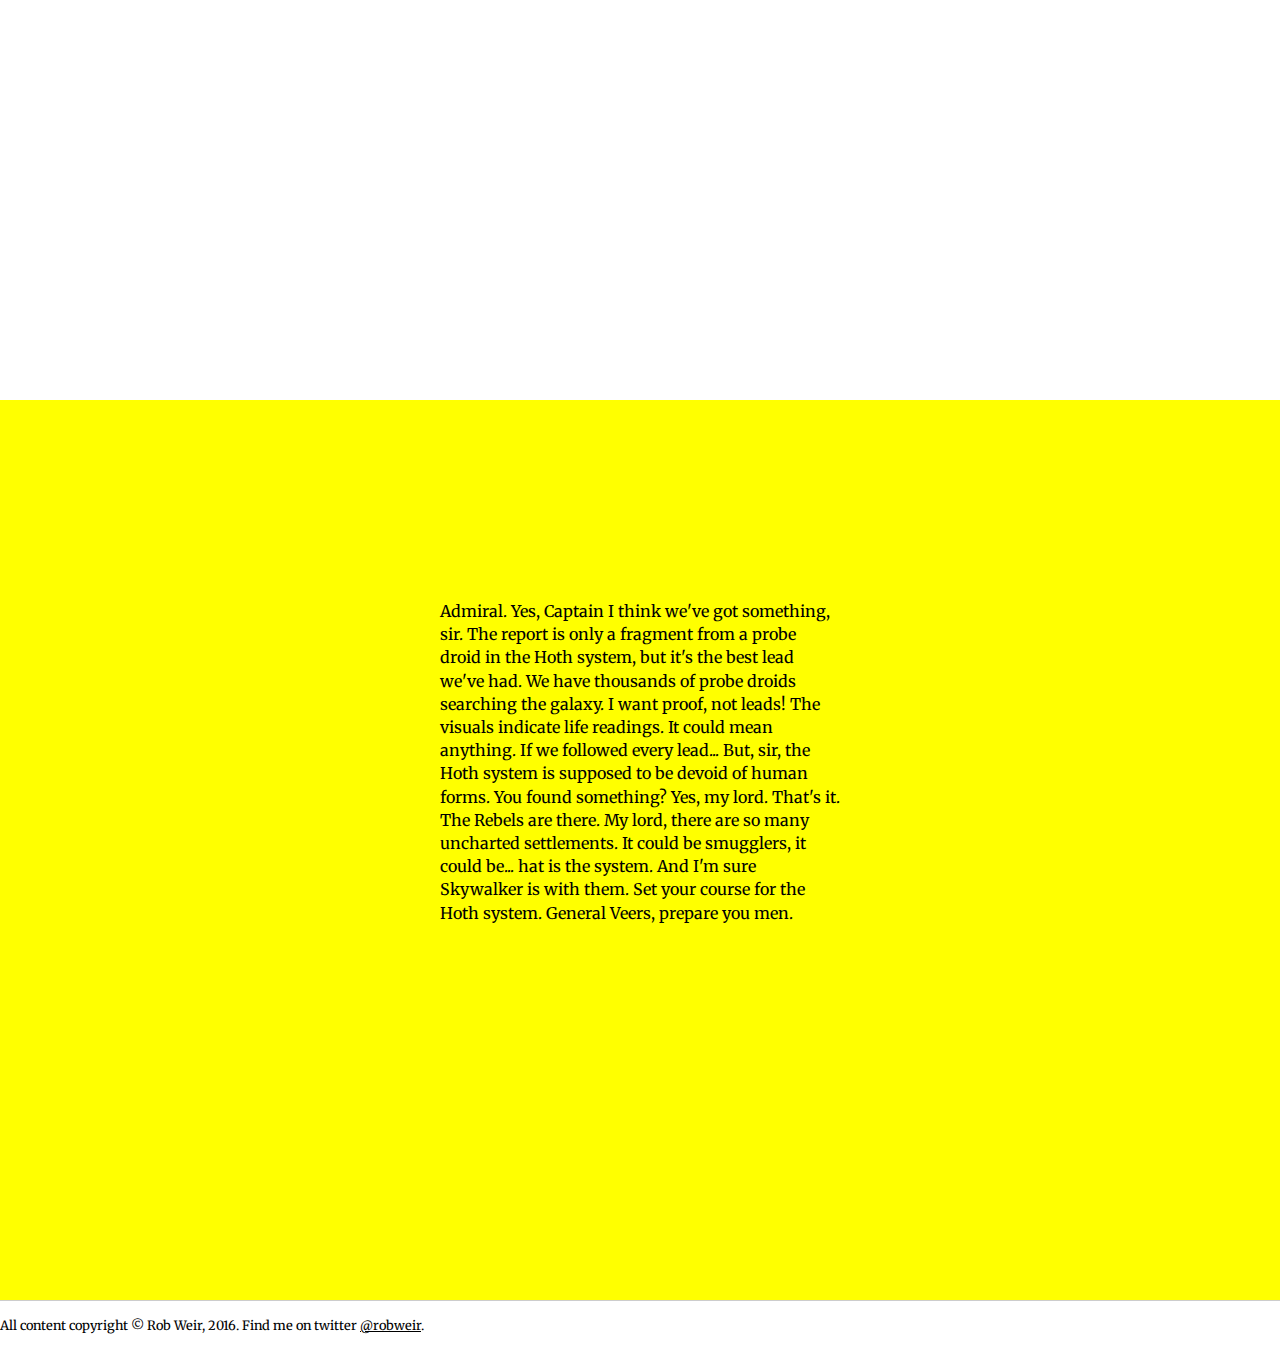
<file: vh/finished.html>
<!DOCTYPE html>
<html>
    <head>
    	<title>	Rob's website </title>
    	<meta http-equiv="content-type" content="text/html;charset=utf-8" />
        <meta name="viewport" content="width=device-width, initial-scale=1">
        <link href='https://fonts.googleapis.com/css?family=Merriweather+Sans:400,700' rel='stylesheet' type='text/css'>
        <link href='https://fonts.googleapis.com/css?family=Merriweather:400,400italic,700italic,700' rel='stylesheet' type='text/css'>
        <link rel="stylesheet" href="finished.css"><!-- This is the main stylesheet -->
    </head>
    <body>
            <header>
                <h1>Headline here</h1>
            </header>
            <!-- ==============Comment this out when we start putting it in as a background =============
                <img class="cover" src="img/wp.png" src="An image of Luke Skywalker with a humorous design"/>
            -->
        <article class="article-1">
            <p>I can't do it, Artoo. I can't go on alone. Yoda will always be with you. Obi-Wan! Why didn't you tell me? You told me Vader betrayed and murdered my father. You father was seduced by the dark side of the Force. He ceased to be Anakin Skywalker and <a href="https://en.wikipedia.org/wiki/Darth_Vader">became Darth Vader</a>. When that happened, the good man who was your father was destroyed. So what I have told you was true... from a certain point of view. A certain point of view! Luke, you're going to find that many of the truths we cling to depend greatly on our own point of view.</p>
        </article>

        <article class="article-2">
            <p>Use the Force. Yes... Now...the stone. Feel it. Concentrate! Oh, no. We'll never get it out now. So certain are you. Always with you it cannot be done. Hear you nothing that I say? Master, moving stones around is one thing. This is totally different. No! No different! Only different in your mind. You must unlearn what you have learned. All right, I'll give it a try. No! Try not. Do. Or do not. There is no try. I can't. It's too big. Size matters not. Look at me. Judge me by my size, do you? Hm? Mmmm. And well you should not. For my ally in the Force. And a powerful ally it is. Life creates it, makes it grow. It's energy surrounds us and binds us. Luminous beings are we... ..not this crude matter. You must feel the Force around you. Here, between you...me...the tree...the rock...everywhere! Yes, even between this land and that ship! You want the impossible.</p>
        </article>

        <article class="article-3">
            <p>Feeling all right, sir? Just like new, Dack. How about you? Right now I feel I could take on the whole Empire myself. I know what you mean. Echo Station Three-T-Eight. We have spotted Imperial walkers! Imperial walkers on the north ridge. Echo station Five-Seven. We're on our way. All right, boys, keep tight now. Luke, I have no approach vector. I'm not set. Steady, Dack. Attack pattern delta. Go now! All right, I'm coming in. Hobbie, you still with me? That armor's too strong for blasters.
            </p>
        </article>

        <article class="article-4">
            <p>Admiral. Yes, Captain I think we've got something, sir. The report is only a fragment from a probe droid in the Hoth system, but it's the best lead we've had. We have thousands of probe droids searching the galaxy. I want proof, not leads! The visuals indicate life readings. It could mean anything. If we followed every lead... But, sir, the Hoth system is supposed to be devoid of human forms. You found something? Yes, my lord. That's it. The Rebels are there. My lord, there are so many uncharted settlements. It could be smugglers, it could be... hat is the system. And I'm sure Skywalker is with them. Set your course for the Hoth system. General Veers, prepare you men.</p>
        </article>

    <!-- =================================
    The below gets commented out completely as the example goes on
    ================================= -->


    <!-- <div id="container">
        <div id="bar">
            <h2>vh/vw header example</h2>
            <img class="logo" src="img/mug.jpg" alt="A picture of the author"/>

        </div> -->
        <!-- end bar div -->
        <!-- <nav>
            <ul>
                <li><a href="index.html">Home</a></li>
                <li><a href="class.html">Class Examples</a></li>
                <li><a href="about.html">About</a></li>
            </ul>
        </nav> -->



    <footer>
        <p>All content copyright &copy; Rob Weir, 2016. Find me on twitter <a href="https://twitter.com/robweir">@robweir</a>.</p>
    </footer>
    </div><!-- end container div -->
    </body>
​
</html>
</file>
<file: css_example/style.css>
/*styles go here*/

p {
  color: #666666;
  font-family: Helvetica, Arial, sans-serif;
}

h1 {
  font-family: Georgia, "Times New Roman", serif;
}

body {
  background-color: #ebe3c3;
}

#container {
  width: 95%;
  margin: 0 auto;
}

#nav {
  padding: 0;
  list-style-type: none;
}

#nav li {
  margin: 0;
  padding: 0;
  border-bottom: 1px solid #ccc;
}

#nav a:link, #nav a:visited {
  display: block;
  color: #ffffff;
  background-color: #98bf21;
  font-weight: bold;
  text-align: center;
  text-decoration: none;
  padding: 4px;
  font-family: Helvetica, Arial, sans-serif;
}

#nav a:hover, #nav a:active {
  background-color: #7a991a;
}

.caption {
  color: black;
  font-family: Georgia, "Times New Roman", serif;
  margin-top: 0;
  font-style: italic;
  font-size: 0.8em;
  text-align: right;
}

#footer {
  color: black;
  font-family: Georgia, "Times New Roman", serif;
  font-size: 0.8em;
  border-top: 1px solid black;
}

img {
  border: none;
}
</file>
<file: google_fonts/style.css>
/*styles go here*/

/*p {
    color: red;
}*/

p {
	color: #666666;
    font-family: Helvetica, Arial, sans-serif;
}

h1 {
    font-family: Georgia, "Times New Roman", serif;
}

body{
	background-color:#ebe3ce;
}

#container{
    width: 95%;
    background-color: #ffffff;
    margin: 0 auto;
}

#nav {
    padding: 0;
}

#nav li {
    list-style-type: none;
    float: left;
    margin: 0;
    padding: 0;
    width: 25%;
}

#nav a:link, a:visited {
	display:block;
    color: #ffffff;
    background-color: #98bf21;
    font-weight: bold;
    text-align:center;
    text-decoration: none;
    padding: 4px;
    font-family: Helvetica, Arial, sans-serif;
}

#nav a:hover, a:active {
    background-color: #7a991a;
}

.caption {
    color: black;
    font-family: Georgia, "Times New Roman", serif;
    font-style: italic;
    font-size: 0.8em;
    margin-top: 0;
    text-align: right;
}

#footer {
    color: black;
    font-family: Georgia, "Times New Roman", serif;
    font-size: 0.8em;
    border-top: 1px solid black;
}
</file>
<file: w8-embedding_browser_testing/embedding_social/style.css>
p {
  color: #666666;
  font-family: Helvetica, Arial, sans-serif;
}

h1{
  font-family: Georgia, "Times New Roman", serif;
}

body{
  background-color:#ebe3ce;
}

#container{
  width: 95%;
  background-color:#ffffff;
  margin: 0 auto;
}

.caption{
  color:black;
  font-family:Georgia, "Times New Roman", serif;
  font-size:0.8em;
  font-style:italic;
  margin-top:0;
  text-align:right;
}

#nav {
    padding: 0;
	list-style-type: none;
}

#nav li {
    margin: 0;
    padding: 0;
	border-bottom: 1px solid #ccc;
	text-decoration: none;
}

#nav a:link, a:visited {
	display:block;
    color: #ffffff;
    background-color: #98bf21;
    font-weight: bold;
    text-align:center;
    text-decoration: none;
    padding: 4px;
    font-family: Helvetica, Arial, sans-serif;
}

#nav a:hover, a:active {
    background-color: #7a991a;
}

.videoWrapper {
  position: relative;
  padding-bottom: 56.25%;
  padding-top: 25px;
  height: 0;
}

.videoWrapper iframe {
  position: absolute;
  top: 0;
  left: 0;
  width: 100%;
  height: 100%; 
}




















img {
  border-style: none;
}
</file>
<file: w8-embedding_browser_testing/widths-classes/style.css>
p {
  color: #666666;
  font-family: Helvetica, Arial, sans-serif;
}

h1{
  font-family: Georgia, "Times New Roman", serif;
}

body{
  background-color:#ebe3ce;
}

#container{
  width: 95%;
  background-color:#ffffff;
  margin: 0 auto;
}

.caption{
  color:black;
  font-family:Georgia, "Times New Roman", serif;
  font-size:0.8em;
  font-style:italic;
  margin-top:0;
  text-align:right;
}

#nav {
    padding: 0;
	list-style-type: none;
}

#nav li {
    margin: 0;
    padding: 0;
	border-bottom: 1px solid #ccc;
	text-decoration: none;
}

#nav a:link, a:visited {
	display:block;
    color: #ffffff;
    background-color: #98bf21;
    font-weight: bold;
    text-align:center;
    text-decoration: none;
    padding: 4px;
    font-family: Helvetica, Arial, sans-serif;
}

#nav a:hover, a:active {
    background-color: #7a991a;
}

img {
  border-style: none;
}
</file>
<file: css_example/finished.css>
/*styles go here*/

/*p {
    color: red;
}*/

p {
	color: #666666;
    font-family: Helvetica, Arial, sans-serif;
}

h1 {
    font-family: Georgia, "Times New Roman", serif;
}

#container{
    width: 95%;
    margin: 0 auto;
}

#nav {
    padding: 0;
	list-style-type: none;
}

#nav li {
    margin: 0;
    padding: 0;
	border-bottom: 1px solid #ccc;
	text-decoration: none;
}

#nav a:link, a:visited {
	display:block;
    color: #ffffff;
    background-color: #98bf21;
    font-weight: bold;
    text-align:center;
    text-decoration: none;
    padding: 4px;
    font-family: Helvetica, Arial, sans-serif;
}

#nav a:hover, a:active {
    background-color: #7a991a;
}

.caption {
    color: black;
    font-family: Georgia, "Times New Roman", serif;
    font-style: italic;
    font-size: 0.8em;
    margin-top: 0;
    text-align: right;
}

#footer {
    color: black;
    font-family: Georgia, "Times New Roman", serif;
    font-size: 0.8em;
    border-top: 1px solid black;
}

img {
	border: none; 
}
</file>
<file: google_fonts/finished.css>
html {
	font-size: 100%
}

p {
    font-family: "Merriweather", Georgia, "Times New Roman", serif;
	font-size: 1rem;
	line-height: 1.5rem;
}

.italic {
	font-style: italic;
}

h1, h2, h3, h4, h5, h6 {
    font-family: "Merriweather Sans", Helvetica, Arial, sans-serif;
}

h1 {
	font-size: 2.5rem;
}

h2 {
	font-size: 1.5rem
}

body{
	background-color:#ebe3ce;
}

#container{
    width: 95%;
    background-color: #ffffff;
    margin: 0 auto;
}

#nav {
    padding: 0;
}

#nav li {
    list-style-type: none;
    float: left;
    margin: 0;
    padding: 0;
    width: 25%;
}

#nav a:link, a:visited {
	display:block;
    color: #ffffff;
    background-color: #98bf21;
    font-weight: bold;
    text-align:center;
    text-decoration: none;
    padding: 4px;
    font-family: Helvetica, Arial, sans-serif;
}

#nav a:hover, a:active {
    background-color: #7a991a;
}

.caption {
    color: black;
    font-family: "Merriweather", Georgia, "Times New Roman", serif;
    font-style: italic;
    font-size: 0.8em;
    margin-top: 0;
    text-align: right;
}

#footer {
    color: black;
    font-family: Georgia, "Times New Roman", serif;
    font-size: 0.8em;
    border-top: 1px solid black;
}
</file>
<file: vh/finished.css>
/*Styles go here*/
*, *:before, *:after {
  box-sizing: border-box;
}

body {
    line-height: 1.45em;
    margin:0;
}

/*#container {
    width: 95%;
    margin: 0 auto;
}*/

h1, h2, h3, h4, h5, h6 {
    font-family: "Merriweather Sans", Helvetica, Arial, sans-serif;
    font-weight: 400;
}

h1 {
    font-size: 2em;
    margin-top: 0.5em;
}

h2 {
    font-size: 1.5em;
    margin-bottom: 0.8em;
}

p {
    font-family: "Merriweather", Georgia, "Times New Roman", serif;
    font-size: 1em;
    margin-bottom: 0.8em;
}

aside p {
    font-size: 0.8em;
    line-height: 1.2em;
}

.caption {
    font-size: 0.7em;
    text-align: right;
    margin-top: 0;
}

.dateline {
    font-family: "Merriweather Sans", Helvetica, Arial, sans-serif;
    font-size: 0.7em;
    color: #aaa;
    margin-bottom: 0;
}

nav ul {
    display: flex;
    justify-content: space-between;
    padding: 0;
    margin: 0;
}

nav ul li {
    list-style-type: none;
    padding: 0;
    margin: 0;
}

nav ul li a {
    font-family: "Merriweather Sans", Helvetica, Arial, sans-serif;
    text-decoration: none;
    margin-bottom: 1em;
}

#bar {
    display: flex;
    align-items: baseline;
    justify-content: space-between;
    margin-bottom: 0.7em;
    border-bottom: 1px solid #ccc;
}

.logo {
    border-radius: 5%;
    margin-left: 0.5em;
    height: 3em;
    width: 3em;
}


footer {
    border-top: 1px solid #ccc;
}

footer p {
    font-size: 0.8em;
}

a {
    color: #000;
}

a:hover {
    color: #bd5532;
}

img {
    width: 100%;
}

/*============================================
Full screen background example specific styles
============================================*/

/*============ negative margin example

.cover {
    margin-top: -65px;
    position: relative;
    z-index: -10;
}

h1 {
    padding-left: 10px;
    padding-top: 10px;
}============= end of negative margin example */

/*=============set the background on just the h1

h1 {
    background: #bd5532;
    background-image: url('img/wp.png');
    background-size: 100% auto;
}*/

header {
    background: #bd5532;
    background-image: url('img/wp.png');
    background-size: cover;
    padding: 2rem 0;
    margin: 0;
    /*width: 100vw;*/
    height: 100vh;
}

h1 {
    color: white;
    padding: 1em;
}

article {
    height: 100vh;
    display: flex;
}

article p {
    width: 400px;
    height: 500px;
    margin: auto;
}

.article-2, .article-4 {
    background-color: yellow;
}


/*@media screen and (min-width: 600px) {

    #container {
        width: 80%;
    }
}*/

@media screen and (min-width: 800px) {

    /*#container {
        width: 70%;
        max-width: 60em;
    }

    article {
        max-width: 40em;
        margin-left: 5em;
    }*/

    nav ul {
        justify-content: flex-end;
    }

    nav ul li {
        margin-left: 1.8em;
    }
}
</file>
